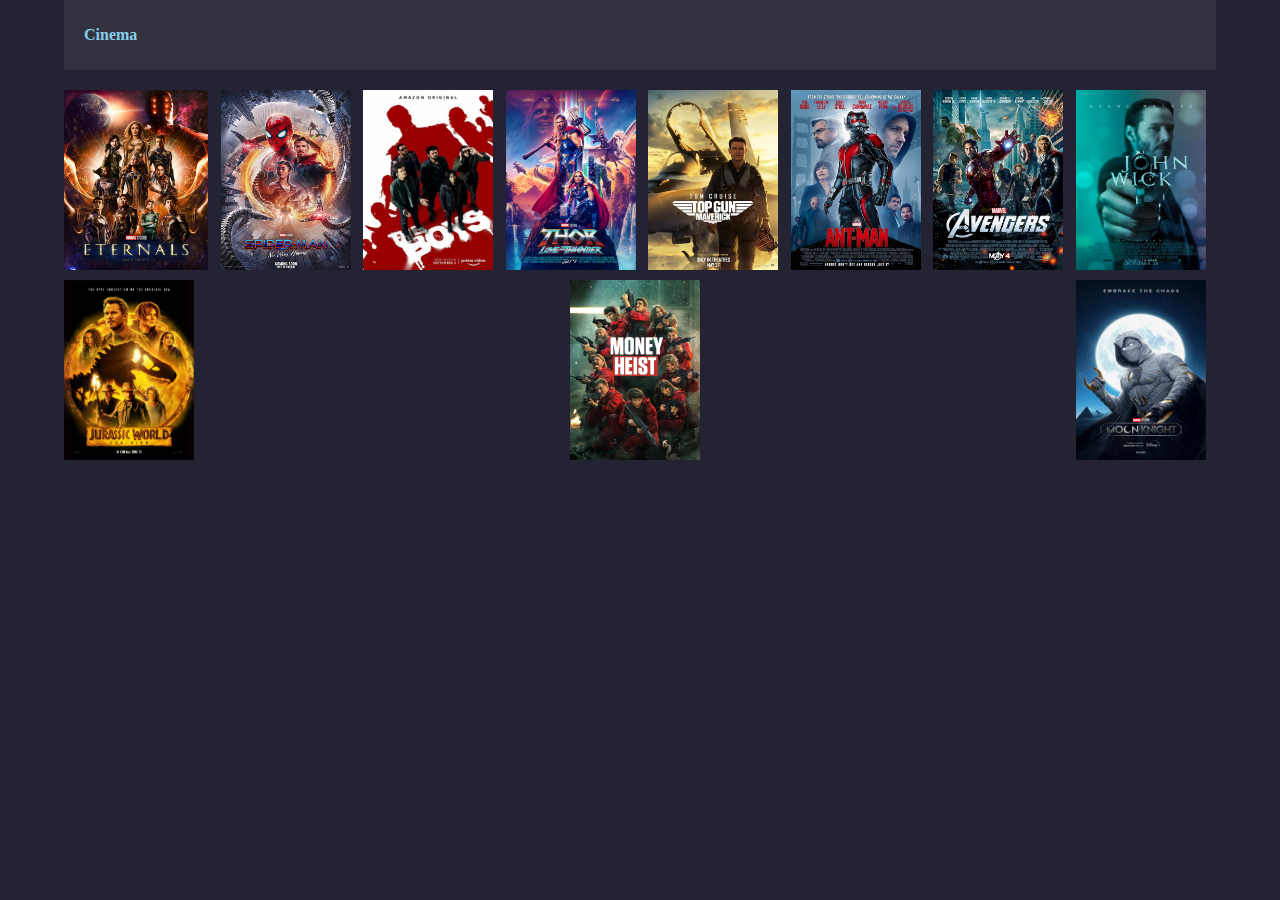
<file: FinalGroupTest/index.html>
<!DOCTYPE html>
<html lang="en">
<head>
    <meta charset="UTF-8">
    <meta name="viewport" content="width=device-width, initial-scale=1.0">
    <link rel="stylesheet" href="style.css">
    <title>Document</title>
    <style>
        body {
            display: unset;
        }
      
    </style>
</head>
<body>
    <nav>
        <a href="/"><span>Cinema</span></a>
    </nav>

    <div class="cards">
        </a>
        <a href="book.html?movie=Eternals" class="card">
            <img src="img/eternals.jpg" alt="">
        </a>
        <a href="book.html?movie=Spiderman&price=16" class="card">
            <img src="img/spiderman.jpg" alt="">
        </a>
        <a href="book.html?movie=TheBoys&price=12" class="card">
            <img src="img/the boys.jpg" alt="">
        </a>
        <a href="book.html?ThorLoveAndThunder" class="card">
            <img src="img/thor love of thunder.jpg" alt="">
        </a>
        <a href="book.html?movie=TopGun" class="card">
            <img src="img/topgun.jpg" alt="">
        </a>
        <a href="book.html?movie=Antman" class="card">
            <img src="img/ant man.jpg" alt="">
        </a>
        <a href="book.html?movie=Avengers&price=20" class="card">
            <img src="img/avengers.jpg" alt="">
        </a>
        <a href="book.html?movie=JohnWick&price=14" class="card">
            <img src="img/Jhon Wick.jpg" alt="">
        </a>
        <a href="book.html?movie=JurassicWorld&price=12" class="card">
            <img src="img/jurassic world.jpg" alt="">
        </a>
        <a href="book.html?movie=MoneyHeist" class="card">
            <img src="img/money heist.jpg" alt="">
        </a>
        <a href="book.html?movie=MoonKnight" class="card">
            <img src="img/moon knight.jpg" alt="">
    </div>

    
</body>
</html>
</file>
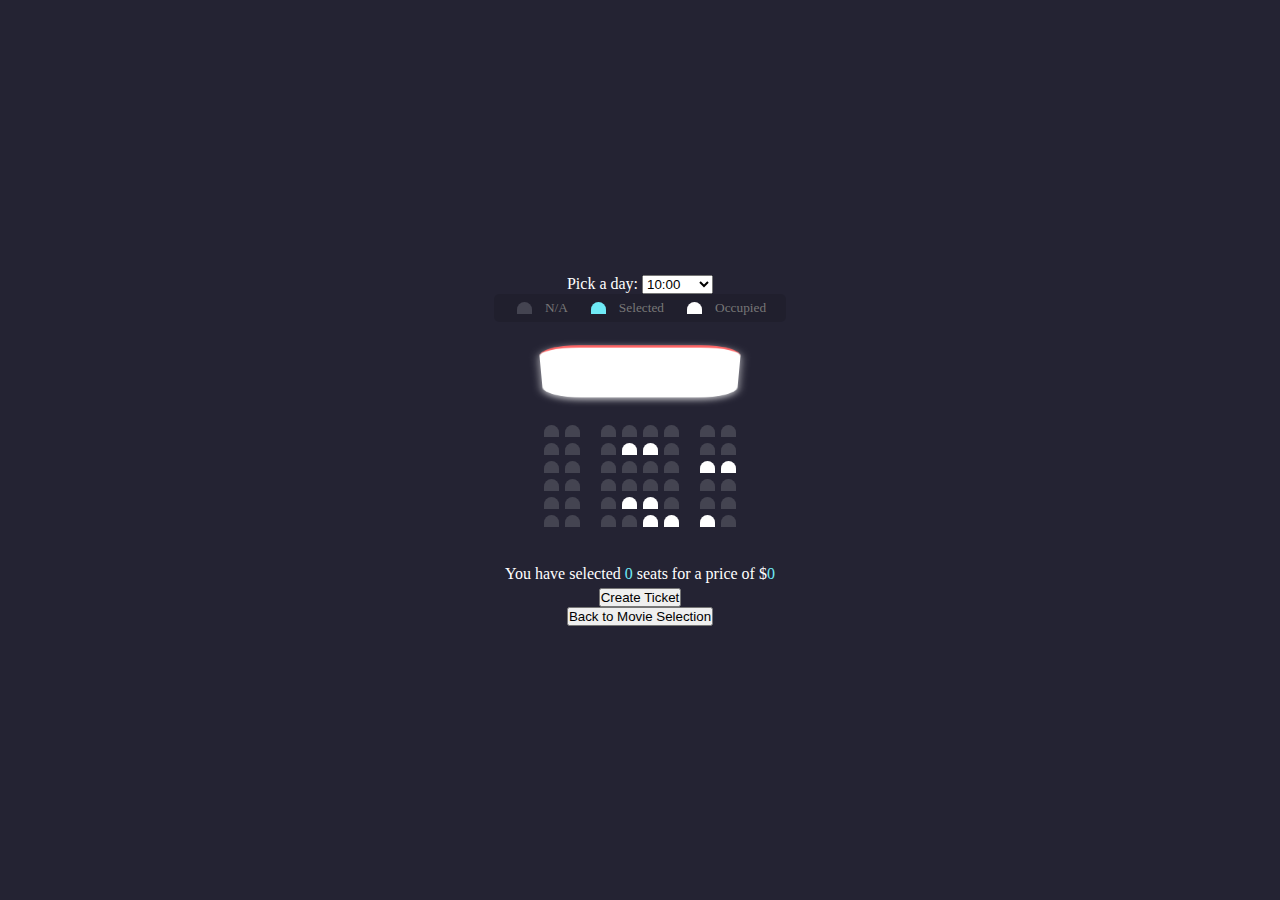
<file: FinalGroupTest/book.html>
<!DOCTYPE html>
<html lang="en">
  <head>
    <meta charset="UTF-8" />
    <meta http-equiv="X-UA-Compatible" content="IE=edge" />
    <meta name="viewport" content="width=device-width, initial-scale=1.0" />
    <link rel="stylesheet" href="style.css" />
    <title>Movie Seat Booking</title>
  </head>
  <body>
    <div class="datetime-container">
      <label>Pick a day:</label>
      <select id="date">
        <optgroup value="27/04" label="27/04">
          <option value="10:00">10:00</option>
          <option value="13:00">13:00</option>
          <option value="16:00">16:00</option>
        </optgroup>
        <optgroup value="01/05" label="01/05">
          <option value="11:00">11:00</option>
          <option value="14:00">14:00</option>
          <option value="17:00">5:00</option>
        </optgroup>
        <optgroup value="03/05" label="03/05">
          <option value="10:00">10:00</option>
          <option value="15:00">15:00</option>
          <option value="20:00">20:00</option>
        </optgroup>
      </select>
    </div>

    <ul class="showcase">
      <li>
        <div class="seat"></div>
        <small>N/A</small>
      </li>

      <li>
        <div class="seat selected"></div>
        <small>Selected</small>
      </li>

      <li>
        <div class="seat occupied"></div>
        <small>Occupied</small>
      </li>
    </ul>

    <div class="container">
      <div class="screen"></div>
      <div class="row">
        <div class="seat"></div>
        <div class="seat"></div>
        <div class="seat"></div>
        <div class="seat"></div>
        <div class="seat"></div>
        <div class="seat"></div>
        <div class="seat"></div>
        <div class="seat"></div>
      </div>
      <div class="row">
        <div class="seat"></div>
        <div class="seat"></div>
        <div class="seat"></div>
        <div class="seat occupied"></div>
        <div class="seat occupied"></div>
        <div class="seat"></div>
        <div class="seat"></div>
        <div class="seat"></div>
      </div>

      <div class="row">
        <div class="seat"></div>
        <div class="seat"></div>
        <div class="seat"></div>
        <div class="seat"></div>
        <div class="seat"></div>
        <div class="seat"></div>
        <div class="seat occupied"></div>
        <div class="seat occupied"></div>
      </div>

      <div class="row">
        <div class="seat"></div>
        <div class="seat"></div>
        <div class="seat"></div>
        <div class="seat"></div>
        <div class="seat"></div>
        <div class="seat"></div>
        <div class="seat"></div>
        <div class="seat"></div>
      </div>

      <div class="row">
        <div class="seat"></div>
        <div class="seat"></div>
        <div class="seat"></div>
        <div class="seat occupied"></div>
        <div class="seat occupied"></div>
        <div class="seat"></div>
        <div class="seat"></div>
        <div class="seat"></div>
      </div>

      <div class="row">
        <div class="seat"></div>
        <div class="seat"></div>
        <div class="seat"></div>
        <div class="seat"></div>
        <div class="seat occupied"></div>
        <div class="seat occupied"></div>
        <div class="seat occupied"></div>
        <div class="seat"></div>
      </div>
    </div>

    <p class="text">
      You have selected <span id="count">0</span> seats for a price of $<span id="total">0</span>
    </p>

<button id="openTicketForm">Create Ticket</button>
<a href="index.html"><button>Back to Movie Selection</button></a>

<!-- Ticket form overlay -->
<div class="ticket-overlay" id="ticketOverlay">
    <div class="ticket">
      <div class="holes-top"></div>
      <div class="title">
          <p class="cinema">Movie Ticket Booking</p>
          <p class="movie-title">Movie: <span id="selectedMovieName"></span></p>
      </div>
      <div class="info">
          
          <table>
              <tr>
                  <th>PRICE</th>
                  <th>DATE</th>
                  <th>TIME</th>
              </tr>
              <tr>
                <td id="ticketPrice"></td>
                <td id="ticketDate"></td>
                <td id="ticketTime"></td>
              </tr>
          </table>
          <table>
            <tr>
                <th>SCREEN</th>
                <th>ROW</th>
                <th>SEAT</th>
            </tr>
            <tr>
                <td class="bigger">18</td>
                <td class="bigger">H</td>
                <td class="bigger">24</td>
            </tr>
        </table>
      </div>

      <div class="holes-lower"></div>
      <div class="serial">
          <table class="barcode">
              <tr>
                  <td style="background-color:black;"></td>
                  <td style="background-color:black;"></td>
                  <td style="background-color:white;"></td>
                  <td style="background-color:black;"></td>
                  <td style="background-color:white;"></td>
                  <td style="background-color:white;"></td>
                  <td style="background-color:black;"></td>
                  <td style="background-color:black;"></td>
                  <td style="background-color:white;"></td>
                  <td style="background-color:black;"></td>
                  <td style="background-color:white;"></td>
                  <td style="background-color:white;"></td>
                  <td style="background-color:black;"></td>
                  <td style="background-color:white;"></td>
                  <td style="background-color:black;"></td>
                  <td style="background-color:white;"></td>
                  <td style="background-color:white;"></td>
                  <td style="background-color:black;"></td>
                  <td style="background-color:black;"></td>
                  <td style="background-color:white;"></td>
                  <td style="background-color:black;"></td>
                  <td style="background-color:black;"></td>
                  <td style="background-color:white;"></td>
                  <td style="background-color:white;"></td>
                  <td style="background-color:black;"></td>
                  <td style="background-color:white;"></td>
                  <td style="background-color:white;"></td>
                  <td style="background-color:black;"></td>
                  <td style="background-color:white;"></td>
                  <td style="background-color:black;"></td>
                  <td style="background-color:white;"></td>
                  <td style="background-color:white;"></td>
                  <td style="background-color:black;"></td>
                  <td style="background-color:white;"></td>
                  <td style="background-color:black;"></td>
                  <td style="background-color:black;"></td>
                  <td style="background-color:white;"></td>
                  <td style="background-color:white;"></td>
                  <td style="background-color:black;"></td>
                  <td style="background-color:white;"></td>
                  <td style="background-color:black;"></td>
                  <td style="background-color:white;"></td>
                  <td style="background-color:white;"></td>
                  <td style="background-color:black;"></td>
                  <td style="background-color:white;"></td>
                  <td style="background-color:black;"></td>
                  <td style="background-color:black;"></td>
                  <td style="background-color:white;"></td>
                  <td style="background-color:white;"></td>
                  <td style="background-color:black;"></td>
                  <td style="background-color:black;"></td>
                  <td style="background-color:black;"></td>
                  <td style="background-color:black;"></td>
                  <td style="background-color:white;"></td>
                  <td style="background-color:black;"></td>
                  <td style="background-color:white;"></td>
                  <td style="background-color:black;"></td>
                  <td style="background-color:black;"></td>
                  <td style="background-color:white;"></td>
                  <td style="background-color:white;"></td>
                  <td style="background-color:black;"></td>
                  <td style="background-color:white;"></td>
                  <td style="background-color:black;"></td>
                  <td style="background-color:white;"></td>
                  <td style="background-color:black;"></td>
                  <td style="background-color:black;"></td>
                  <td style="background-color:white;"></td>
                  <td style="background-color:black;"></td>
                  <td style="background-color:black;"></td>
                  <td style="background-color:white;"></td>
                  <td style="background-color:white;"></td>
                  <td style="background-color:black;"></td>
                  <td style="background-color:white;"></td>
                  <td style="background-color:white;"></td>
                  <td style="background-color:white;"></td>
                  <td style="background-color:black;"></td>
                  <td style="background-color:white;"></td>
                  <td style="background-color:black;"></td>
                  <td style="background-color:black;"></td>
                  <td style="background-color:black;"></td>
                  <td style="background-color:white;"></td>
                  <td style="background-color:black;"></td>
                  <td style="background-color:white;"></td>
                  <td style="background-color:black;"></td>
                  <td style="background-color:white;"></td>
                  <td style="background-color:white;"></td>
                  <td style="background-color:black;"></td>
                  <td style="background-color:black;"></td>
                  <td style="background-color:black;"></td>
                  <td style="background-color:white;"></td>
                  <td style="background-color:black;"></td>
                  <td style="background-color:white;"></td>
                  <td style="background-color:black;"></td>
                  <td style="background-color:white;"></td>
                  <td style="background-color:black;"></td>
                  <td style="background-color:black;"></td>
                  <td style="background-color:white;"></td>
                  <td style="background-color:black;"></td>
                  <td style="background-color:white;"></td>
                  <td style="background-color:black;"></td>
                  <td style="background-color:white;"></td>
                  <td style="background-color:white;"></td>
                  <td style="background-color:white;"></td>
                  <td style="background-color:black;"></td>
                  <td style="background-color:white;"></td>
                  <td style="background-color:black;"></td>
                  <td style="background-color:black;"></td>
                  <td style="background-color:white;"></td>
                  <td style="background-color:black;"></td>
                  <td style="background-color:white;"></td>
                  <td style="background-color:white;"></td>
                  <td style="background-color:white;"></td>
                  <td style="background-color:black;"></td>
                  <td style="background-color:white;"></td>
                  <td style="background-color:black;"></td>
                  <td style="background-color:white;"></td>
              </tr>
          </table>
          <table class="numbers">
              
              <tr>
                  <td>9</td>
                  <td>1</td>
                  <td>7</td>
                  <td>3</td>
                  <td>7</td>
                  <td>5</td>
                  <td>4</td>
                  <td>4</td>
                  <td>4</td>
                  <td>5</td>
                  <td>4</td>
                  <td>1</td>
                  <td>4</td>
                  <td>7</td>
                  <td>8</td>
                  <td>7</td>
                  <td>3</td>
                  <td>4</td>
                  <td>1</td>
                  <td>4</td>
                  <td>5</td>
                  <td>2</td>
              </tr>
          </table>
      </div>
  </div>

</div>

<script src="script.js"></script>

  </body>
</html>
</file>
<file: FinalGroupTest/style.css>
@import url('https://fonts.googleapis.com/css2?family=Poppins:wght@100;200;300;400;500;600;700;800;900&display=swap');
*{
    padding: 0;
    margin: 0;
    box-sizing: border-box;
}
@import url('https://fonts.googleapis.com/css?family=Lato&display=swap');


:root {
    --color: linear-gradient(0deg , transparent , rgb(184,184,184,.2))
}


body {
  background-color: #242333;
  display: flex;
  flex-direction: column;
  color: white;
  align-items: center;
  justify-content: center;
  height: 100vh;
  font-family: 'Lato', 'sans-serif';
}

.h6_active {
    background: #fd6565 !important;
}

.screen {
    position: relative;
    width: 100%;
    height: 100px;
    border-top: 3px solid #fd6565;
    margin-top: 50px;
    border-radius: 20%;
    overflow: hidden;
    box-shadow: inset 0px 10px 20px var(--color);
    text-align: center;
    padding-top: 15px;
    color: #fff;
    letter-spacing: 5px;
    font-size: 12px;
    /* display: none; */
}

nav {
    width: 90%;
    height: 70px;
    margin: auto;
    background: rgb(184, 184, 184, .1);
    display: flex;
    align-items: center;
    padding-left: 20px;
}

nav a {
    text-decoration: none;
    color: #fff;
    font-weight: 600;
}
nav a span {
    color: skyblue;
}

.cards {
    position: relative;
    width: 90%;
    height: auto;
    margin: auto;
    margin-top: 10px;
    display: flex;
    align-items: center;
    justify-content: space-between;
    flex-wrap: wrap;
}

.cards .card {
    min-width: 130px;
    height: 180px;
    border-radius: 8px;
    margin-right: 10px;
    background: #000;
    transition: .3s linear;
    margin-top: 10px;
}
.cards .card  img{
    width: 100%;
    height: 100%;
}

* {
    box-sizing: border-box;
  }
  
  .movie-container {
    margin: 20px 0;
  }
  
  .movie-container select {
    background-color: #fff;
    border: 0;
    border-radius: 5px;
    font-size: 14px;
    margin-left: 10px;
    padding: 5px 15px 5px 15px;
    -moz-appearance: none;
    -webkit-appearance: none;
    appearance: none;
  }
  
  .container {
    perspective: 1000px;
    margin-bottom: 30px;
  }
  
  .seat {
    background-color: #444451;
    height: 12px;
    width: 15px;
    margin: 3px;
    border-top-left-radius: 10px;
    border-top-right-radius: 10px;
  }
  
  .seat.selected {
    background-color: #6feaf6;
  }
  
  .seat.occupied {
    background-color: #fff;
  }
  
  .seat:nth-of-type(2) {
    margin-right: 18px;
  }
  
  .seat:nth-last-of-type(2) {
    margin-left: 18px;
  }
  
  .seat:not(.occupied):hover {
    cursor: pointer;
    transform: scale(1.2);
  }
  
  .showcase .seat:not(.occupied):hover {
    cursor: default;
    transform: scale(1);
  }
  
  .showcase {
    background-color: rgba(0, 0, 0, 0.1);
    padding: 5px 10px;
    border-radius: 5px;
    color: #777;
    list-style-type: none;
    display: flex;
    justify-content: space-between;
  }
  
  .showcase li {
    display: flex;
    align-items: center;
    justify-content: center;
    margin: 0 10px;
  }
  
  .showcase li small {
    margin-left: 10px;
  }
  
  .row {
    display: flex;
  }
  
  .screen {
    background-color: #fff;
    height: 70px;
    width: 100%;
    margin: 15px 0;
    transform: rotateX(-45deg);
    box-shadow: 0 3px 10px rgba(255, 255, 255, 0.75);
  }
  
  p.text {
    margin: 5px 0;
  }
  
  p.text span {
    color: #6feaf6;
  }

  .ticket-body {
    background-color: var(--theme-bg);
    font-family: "Yanone Kaffeesatz", sans-serif;
    /* font-weight: 600; */
  }
  
  img {
    max-width: 100%;
    height: auto;
  }
  
  .ticket {
    width: 400px;
    height: 775px;
    background-color: rgb(243, 235, 235);
    margin: 25px auto;
    position: relative;
  }
  
  .holes-top {
    height: 50px;
    width: 50px;
    background-color: var(--theme-bg);
    border-radius: 50%;
    position: absolute;
    left: 50%;
    margin-left: -25px;
    top: -25px;
  }
  
  .holes-top:before,
  .holes-top:after {
    content: "";
    height: 50px;
    width: 50px;
    background-color: var(--theme-bg);
    position: absolute;
    border-radius: 50%;
  }
  
  .holes-top:before {
    left: -200px;
  }
  
  .holes-top:after {
    left: 200px;
  }
  
  .holes-lower {
    position: relative;
    margin-right: 25px;
    margin-left: 25px;
    border: 1px dashed var(--theme-bg);
  }
  
  .holes-lower:before,
  .holes-lower:after {
    content: "";
    height: 50px;
    width: 50px;
    background-color: var(--theme-bg);
    position: absolute;
    border-radius: 50%;
  }
  
  .holes-lower:before {
    top: -25px;
    left: -50px;
  }
  
  .holes-lower:after {
    top: -25px;
    left: 350px;
  }
  
  .title {
    padding: 50px 25px 10px;
  }
  
  .cinema {
    color: skyblue;
    font-size: 1.5rem;
  }
  
  .movie-title {
    font-size: 1.2rem;
  }
  
  .info {
    padding: 15px 25px;
    color: black;
  }
  
  
  .bigger {
    font-size: 40px;
  }
  
  .serial {
    background-color: rgb(243, 235, 235);
    padding: 25px;
    margin-bottom: 25px;
  }
  
  .serial table {
    border-collapse: collapse;
    margin: 0 auto;
  }
  
  .serial td {
    width: 3px;
    height: 50px;
  }
  
  .numbers td {
    font-size: 16px;
    text-align: center;
    color: rgb(63, 62, 62);
  }

  .ticket-overlay {
    position: fixed;
    top: 0;
    left: 0;
    width: 100%;
    height: 100%;
    background-color: rgba(0, 0, 0, 0.5);
    z-index: 999;
    display: none;
  }
</file>
